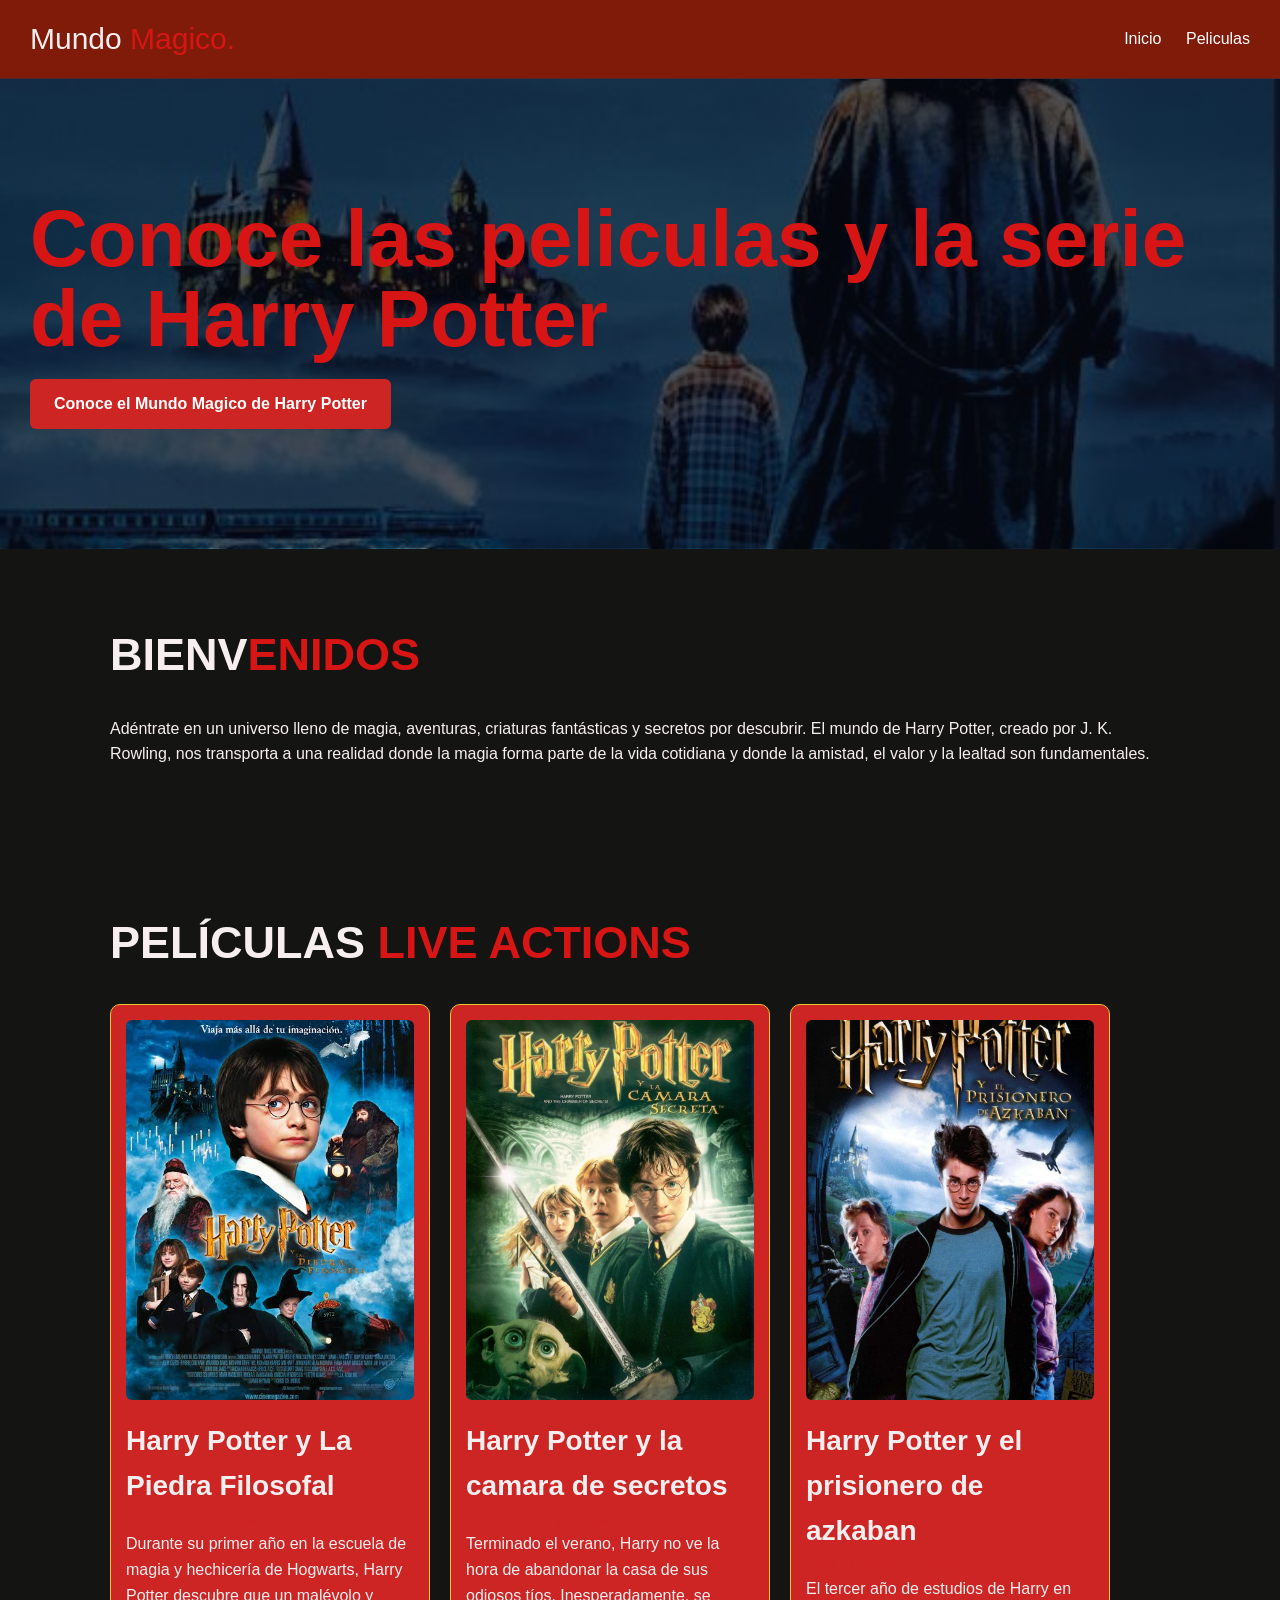
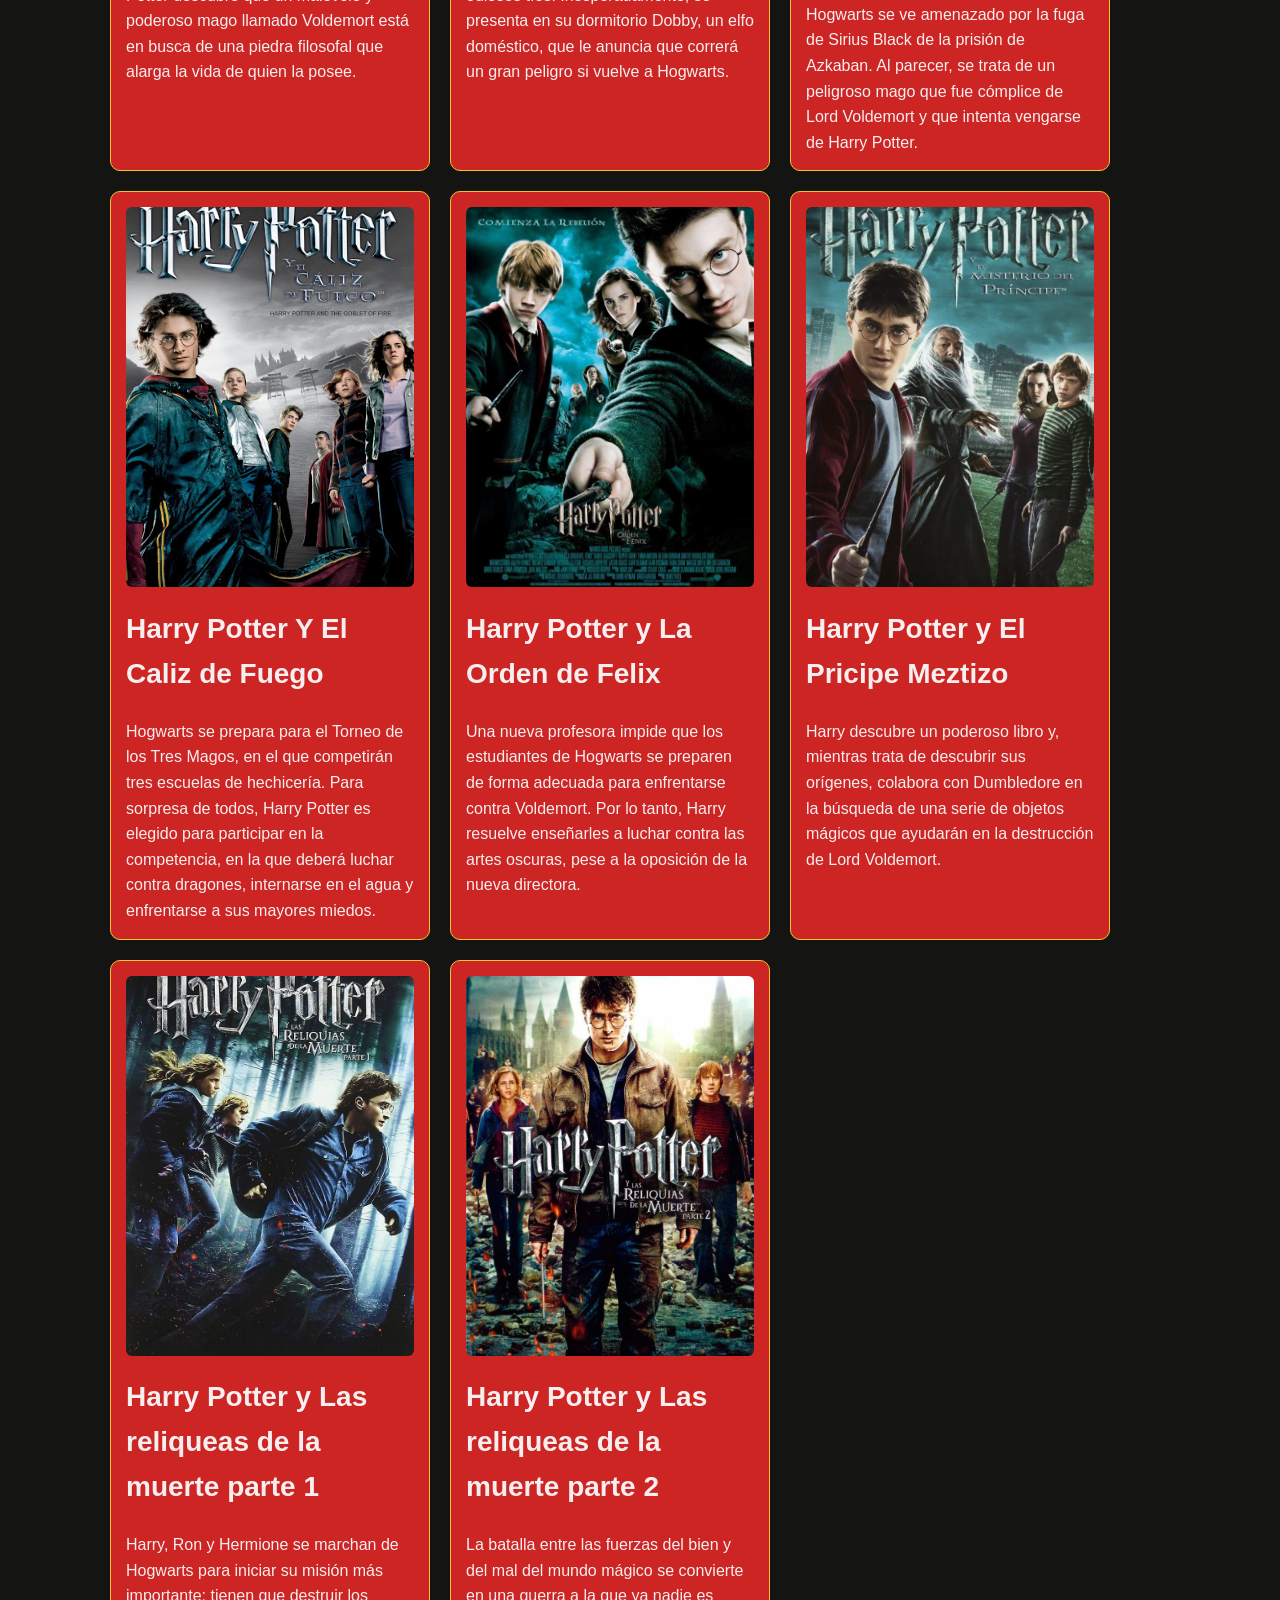
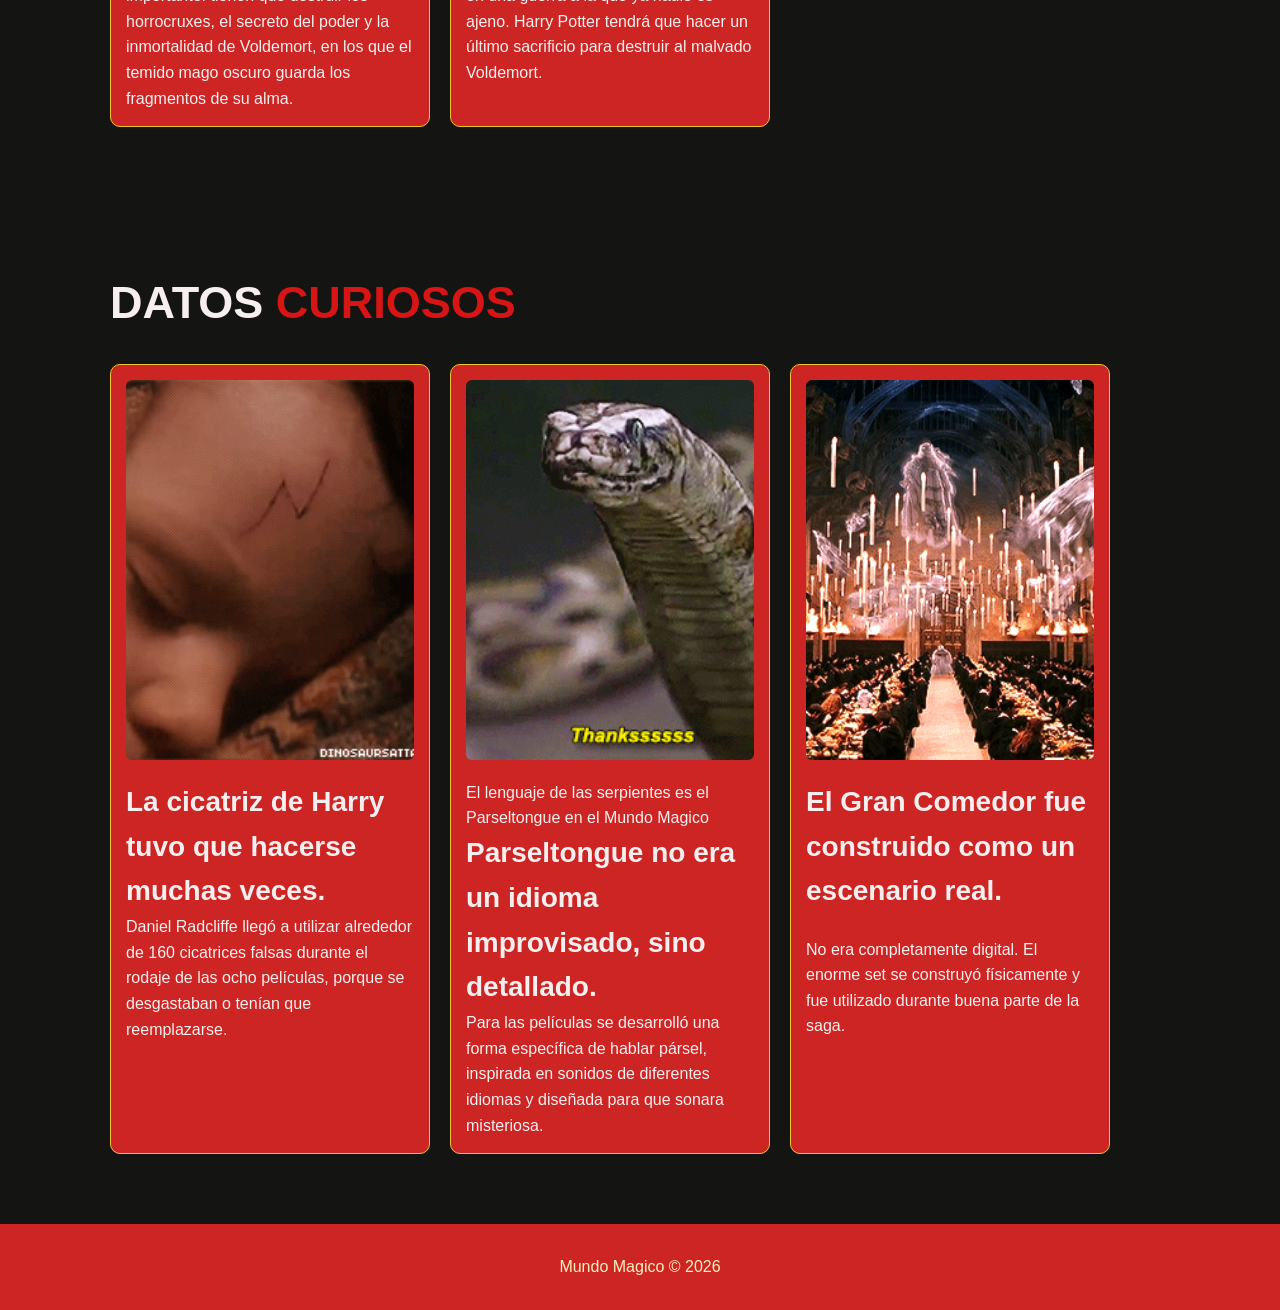
<file: index.html>
<!DOCTYPE html>
<html lang="es">

<head>
    <!-- Permite usar acentos y ñ -->
    <meta charset="UTF-8">

    <!-- Hace que la página se vea bien en celulares -->
    <meta name="viewport" content="width=device-width, initial-scale=1.0">

    <!-- Título que aparece en la pestaña del navegador -->
    <title>HARRY POTTER </title>

    <!-- Fuente de Google Fonts para los títulos -->
    <link href="https://fonts.googleapis.com/css2?family=Bebas+Neue&display=swap" rel="stylesheet">

    <!-- Conecta este HTML con el archivo de estilos -->
    <link rel="stylesheet" href="styles.css">
</head>

<body>

    <!-- ========== 1. MENÚ ========== -->
    <header>
        <div class="logo">Mundo <span>Magico.</span></div>

        <nav>
            <!-- href="#inicio" lleva a la sección que tenga id="inicio" -->
            <a href="#Inicio">Inicio</a>
            <a href="#Peliculas">Peliculas</a>
        </nav>
    </header>


    <!-- ========== 2. PORTADA ========== -->
    <section id="Inicio" class="portada">
        <!-- ✏️ Cambia los textos por los tuyos -->
        <h1><span>Conoce las peliculas y la serie de Harry Potter</span></h1>
        <a href="#Datos curiosos" class="boton">Conoce el Mundo Magico de Harry Potter</a>
    </section>

    <!-- ========== 4. INTRODUCCIÓN ========== -->
    <section id="Introducción">
        <h2>BIENV<span>ENIDOS</span></h2>
        <p>
            Adéntrate en un universo lleno de magia, aventuras, criaturas fantásticas y secretos por descubrir. El mundo de Harry Potter, creado por J. K. Rowling, nos transporta a una realidad donde la magia forma parte de la vida cotidiana y donde la amistad, el valor y la lealtad son fundamentales.
        </p>
    </section>


    <!-- ========== 3. PELÍCULAS ========== -->
    <section id="Peliculas">
        <h2>PELÍCULAS <span>LIVE ACTIONS</span></h2>

        <!-- Este contenedor agrupa todas las tarjetas -->
        <div class="contenedor-tarjetas">

            <!-- Tarjeta 1 -->
            <div class="tarjeta">
                <img src="Filosofal.jpg" alt="Harry Potter y La Piedra Filosofal">
                <h3>Harry Potter y La Piedra Filosofal</h3>
                <p class="datos">2001 ‧ Infantil/Fantasía</p>
                <p>Durante su primer año en la escuela de magia y hechicería de Hogwarts, Harry Potter descubre que un malévolo y poderoso mago llamado Voldemort está en busca de una piedra filosofal que alarga la vida de quien la posee.</p>
            </div>

            <!-- Tarjeta 2 -->
            <div class="tarjeta">
                <img src="camara.jpg" alt="Harry Potter y la camara de secretos">
                <h3>Harry Potter y la camara de secretos</h3>
                <p class="datos">2002 • Infantil y Fantasía</p>
                <p>Terminado el verano, Harry no ve la hora de abandonar la casa de sus odiosos tíos. Inesperadamente, se presenta en su dormitorio Dobby, un elfo doméstico, que le anuncia que correrá un gran peligro si vuelve a Hogwarts.</p>
            </div>

            <!-- Tarjeta 3 -->
            <div class="tarjeta">
                <img src="prisionero.jpg" alt="Harry Potter y el prisionero de azkaban">
                <h3>Harry Potter y el prisionero de azkaban</h3>
                <p class="datos">2004 • Comedia y fantasía</p>
                <p>El tercer año de estudios de Harry en Hogwarts se ve amenazado por la fuga de Sirius Black de la prisión de Azkaban. Al parecer, se trata de un peligroso mago que fue cómplice de Lord Voldemort y que intenta vengarse de Harry Potter.</p>
            </div>

            <!-- Tarjeta 4 -->
            <div class="tarjeta">
                <img src="caliz.jpg" alt="Harry Potter Y El Caliz de Fuego">
                <h3>Harry Potter Y El Caliz de Fuego</h3>
                <p class="datos"> 2005 ‧ Infantil/Fantasía</p>
                <p>Hogwarts se prepara para el Torneo de los Tres Magos, en el que competirán tres escuelas de hechicería. Para sorpresa de todos, Harry Potter es elegido para participar en la competencia, en la que deberá luchar contra dragones, internarse en el agua y enfrentarse a sus mayores miedos.</p>
            </div>

            <!-- Tarjeta 5 -->
            <div class="tarjeta">
                <img src="fenix.jpg" alt="Harry Potter y La Orden de Felix">
                <h3>Harry Potter y La Orden de Felix</h3>
                <p class="datos">2007 ‧ Infantil/Fantasía</p>
                <p>Una nueva profesora impide que los estudiantes de Hogwarts se preparen de forma adecuada para enfrentarse contra Voldemort. Por lo tanto, Harry resuelve enseñarles a luchar contra las artes oscuras, pese a la oposición de la nueva directora.</p>
            </div>

            <!-- Tarjeta 6 -->
            <div class="tarjeta">
                <img src="mestizo.jpg" alt="Harry Potter y El Pricipe Meztizo">
                <h3>Harry Potter y El Pricipe Meztizo</h3>
                <p class="datos">2009 ‧ Infantil/Fantasía</p>
                <p>Harry descubre un poderoso libro y, mientras trata de descubrir sus orígenes, colabora con Dumbledore en la búsqueda de una serie de objetos mágicos que ayudarán en la destrucción de Lord Voldemort.</p>
            </div>

            <!--Tarjeta 7 -->
            <div class="tarjeta">
                <img src="reliquias1.jpg" alt="Harry Potter y Las reliqueas de ka muerte parte 1"
                <h3></h3>
                <h3>Harry Potter y Las reliqueas de la muerte parte 1 </h3>
                <p class="datos"> 2010 ‧ Infantil/Fantasía </p>
                <P>Harry, Ron y Hermione se marchan de Hogwarts para iniciar su misión más importante: tienen que destruir los horrocruxes, el secreto del poder y la inmortalidad de Voldemort, en los que el temido mago oscuro guarda los fragmentos de su alma.</P>
            </div>

            <!--Tarjeta 8 -->
            <div class="tarjeta">
                <img src="reliquias2.jpg" alt="Harry Potter y Las reliqueas de la muerte parte 2"
                <h3></h3>
                <h3>Harry Potter y Las reliqueas de la muerte parte 2</h3>
                <p class="datos"> 2010 ‧ Infantil/Fantasía </p>
                <P>La batalla entre las fuerzas del bien y del mal del mundo mágico se convierte en una guerra a la que ya nadie es ajeno. Harry Potter tendrá que hacer un último sacrificio para destruir al malvado Voldemort.</P>
            </div>

        </div>
    </section>


    <!-- ========== 4. DATOS CURIOSOS ========== -->
    <section id="Datos curiosos">
        <h2>DATOS <span>CURIOSOS</span></h2>

        <div class="contenedor-tarjetas">
        
            <!--Tarjeta 1 -->
            <div class="tarjeta">
                <img src="Cicatriz do Harry.gif" alt="cicatriz de hp.gif"
                <h3></h3>
                <h3>La cicatriz de Harry tuvo que hacerse muchas veces.</h3>
                <p class="datos"> </p>
                <P>Daniel Radcliffe llegó a utilizar alrededor de 160 cicatrices falsas durante el rodaje de las ocho películas, porque se desgastaban o tenían que reemplazarse.</P>
            </div>

            <!--Tarjeta 2 -->
            <div class="tarjeta">
                <img src="PARSEL.gif" alt="PARSEL.gif"
                <h3>El lenguaje de las serpientes es el Parseltongue en el Mundo Magico</h3>
                <h3>Parseltongue no era un idioma improvisado, sino detallado.</h3>
                <p class="datos"> </p>
                <P>Para las películas se desarrolló una forma específica de hablar pársel, inspirada en sonidos de diferentes idiomas y diseñada para que sonara misteriosa.</P>
            </div>

            <!--Tarjeta 3 -->
            <div class="tarjeta">
                <img src="COMEDOR.gif" alt="COMEDOR.gif"
                <h3></h3>
                <h3>El Gran Comedor fue construido como un escenario real.</h3>
                <p class="datos">/p>
                <P>No era completamente digital. El enorme set se construyó físicamente y fue utilizado durante buena parte de la saga.</P>
            </div>
            
        </div>

    </section>


    <!-- ========== 5. PIE DE PÁGINA ========== -->
    <footer>
        <p> Mundo Magico © 2026 </p>
    </footer>

</body>

</html>
</file>
<file: styles.css>
/* =========================================================
   CÓMO LEER ESTE ARCHIVO

   Cada bloque tiene esta forma:

       selector {
           propiedad: valor;
       }

   El selector dice A QUÉ elemento del HTML se aplica.
   - h1        → todas las etiquetas <h1>
   - .tarjeta  → todo lo que tenga class="tarjeta"
   - #inicio   → lo que tenga id="inicio"
   ========================================================= */


/* ---------- GENERAL ---------- */

/* El * afecta a TODOS los elementos: quita espacios por defecto */
* {
    margin: 0;
    padding: 0;
    box-sizing: border-box;
}

/* Al hacer clic en el menú, la página se desliza suavemente */
html {
    scroll-behavior: smooth;
}

body {
    font-family: 'Arial', Arial, sans-serif;
    background-color: #141412;   /* ✏️ Prueba otro color de fondo */
    color: rgb(247, 239, 239);
    line-height: 1.6;
}

/* Los títulos usan la fuente estilo póster */
h1, h2, h3, .logo {
    font-family: "Harry P", Arial, sans-serif;
}

/* Las palabras dentro de <span> en los títulos van en rosa */
h1 span, h2 span, .logo span {
    color: #d71515;              /* ✏️ Prueba cambiar este rosa */
}

a {
    text-decoration: none;       /* quita el subrayado */
}

/* Cada sección tiene espacio arriba/abajo y no se pasa de 1100px */
section {
    padding: 70px 20px;
    max-width: 1100px;
    margin: auto;
}

h2 {
    font-size: 45px;
    margin-bottom: 25px;
}


/* ---------- MENÚ ---------- */

header {
    position: sticky;            /* el menú se queda arriba al bajar */
    top: 0;
    background-color: #801b0a;
    border-bottom: 1px solid #532727;

    display: flex;               /* flex = poner elementos en una fila */
    justify-content: space-between;
    align-items: center;
    flex-wrap: wrap;             /* si no caben, pasan a otra línea */
    gap: 10px;
    padding: 15px 30px;
}

.logo {
    font-size: 30px;
}

nav a {
    color: white;
    margin-left: 20px;
}

/* :hover = cuando el mouse está encima */
nav a:hover {
    color: #f9f8f8;
}


/* ---------- PORTADA ---------- */

/* Este selector va solo, sin límite de ancho, para que el fondo llene la pantalla */
.portada {
    max-width: none;
    padding: 120px 30px;

    /* Capa oscura encima de la foto para que el texto se lea */
    background: linear-gradient(rgba(5, 9, 18, 0.7), rgba(5, 9, 18, 0.7)),
                url("images.jpg");
    background-size: cover;      /* la foto cubre todo el espacio */
    background-position: center;
}

.portada h1 {
    font-size: 80px;
    line-height: 1;
    margin-bottom: 20px;
}

.portada p {
    max-width: 500px;
    margin-bottom: 30px;
}

.boton {
    display: inline-block;
    background-color: #cd2424;
    color: white;
    font-weight: bold;
    padding: 12px 24px;
    border-radius: 6px;
}

.boton:hover {
    background-color: #640a0a;
}


/* ---------- TARJETAS DE PELÍCULAS ---------- */

/* Flexbox pone las tarjetas en fila; flex-wrap las baja de línea si no caben */
.contenedor-tarjetas {
    display: flex;
    flex-wrap: wrap;
    gap: 20px;
}

.tarjeta {
    width: 320px;
    background-color: #cd2424;
    border: 1px solid #eac531;
    border-radius: 10px;
    padding: 15px;
}

.tarjeta img {
    width: 100%;
    height: 380px;
    object-fit: cover;           /* recorta la imagen sin deformarla */
    border-radius: 6px;
    margin-bottom: 12px;
}

.tarjeta h3 {
    font-size: 28px;
}

.datos {
    color: #cd2424;
    font-size: 14px;
}

/* Efecto al pasar el mouse: la tarjeta se levanta y cambia de borde */
.tarjeta:hover {
    border-color: #cd2424;
    transform: translateY(-6px);
}


/* ---------- LA DÉCADA ---------- */

#decada p {
    max-width: 650px;
    color: #fff0bf;
}


/* ---------- PIE DE PÁGINA ---------- */

footer {
    text-align: center;
    padding: 30px;
    background-color: #cd2424;
    color: #fff0bf;
}
</file>
